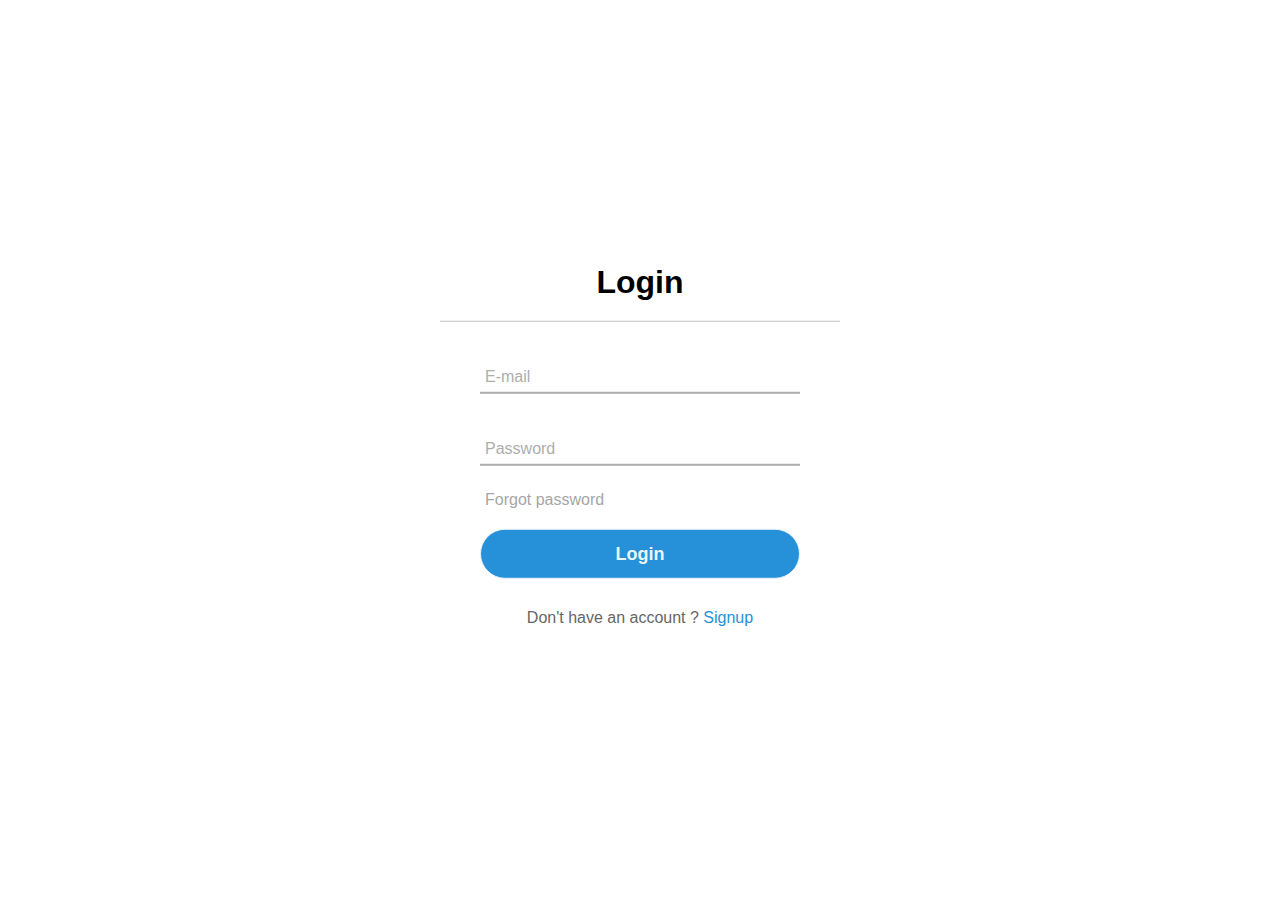
<file: templates/login.html>
<?DOCTYPE html>
<html lang="en" dir="ltr">
    <head>
        <meta charset="utf-8">
        <title>Login Form</title>
        <link rel="stylesheet" href=style.css>

    </head>
    <body>
        <div class="center">
            <h1>Login</h1>
            <form method="post" action="/index">
                <div class="txt_field">
                    <input type="text" name="email" required>
                    <span></span>
                    <label>E-mail</label>
                </div>
                <div class="txt_field">
                    <input type="Password" name="password" required>
                    <span></span>
                    <label>Password</label>
                </div>
                <div class="pass">Forgot password</div>
                <input type="Submit" value="Login">
                <div class="signup_link">
                    Don't have an account ? <a href="/signup">Signup</a>
                </div>
            </form>
        </div>
    </body>
</html>
</file>
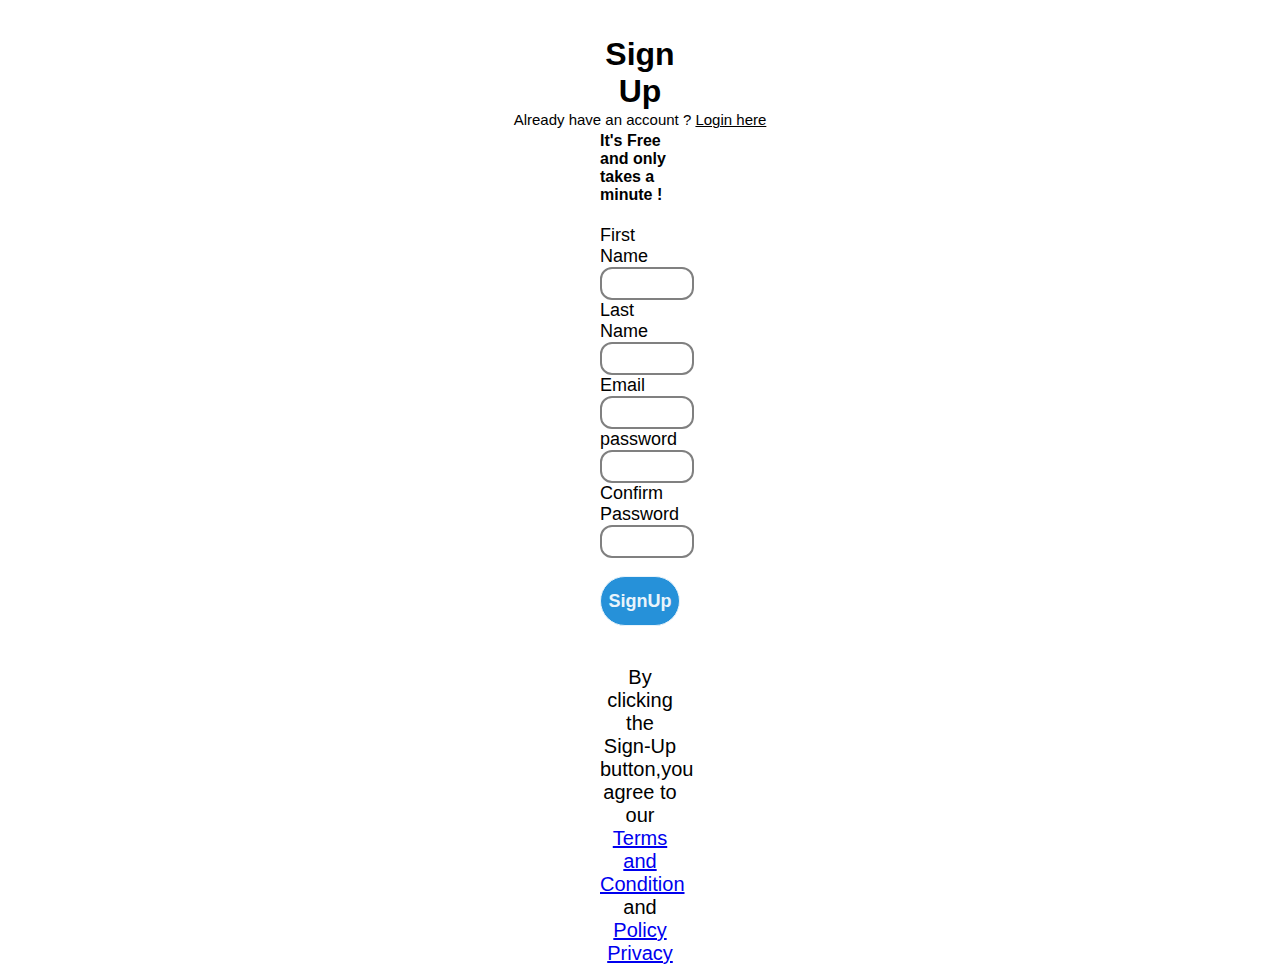
<file: templates/signup.html>
<!DOCTYPE html>
<html lang="en">
<head>
    <meta charset="UTF-8">
    <meta http-equiv="X-UA-Compatible" content="IE=edge">
    <meta name="viewport" content="width=device-width, initial-scale=1.0">
    <link rel="stylesheet" href="style.css">
</head>
<body>
    <div class="signup-box">
        <h1>Sign Up</h1>
        <h4>It's Free and only takes a minute !</h4>
        <form method="POST", action="/signup" >
            <label>First Name</label>
            <br><input type="text" name="Your Name"  required>
            <br><label>Last Name</label>
            <br><input type="text" name="Last Name"  required>
            <br><label>Email</label>
            <br><input type="email" name="Email address" required>
            <br><label>password</label>
            <br><input type="password" name="Password" required>
            <br><label>Confirm Password</label>
            <br><input type="password" name="Confirm Password" required>
            <br><br><input type="Submit" value="SignUp">
        </form>
        <p>By clicking the Sign-Up button,you agree to our<br>
        <a href="#">Terms and Condition</a> and <a href="#">Policy Privacy</a>
    </div>
    <p class="para-2">Already have an account ? <a href="login.html">Login here</a></p>
</body>
</html>
</file>
<file: templates/style.css>
body{
    margin: 0;
    padding: 0;
    font-family: sans-serif;
    background-image: url("D:\home.png");
    background-size: cover;
    background-repeat: no-repeat;
}
.center{
    position: absolute;
    top: 50%;
    left: 50%;
    transform: translate(-50%, -50%);
    width: 400px;
    background: white;
    border-radius: 10px;
}
.center h1{
    text-align: center;
    padding: 0 0 20px 0;
    border-bottom: 1px solid silver;
}
.center form{
    padding: 0 40px;
    box-sizing: border-box;
}
form .txt_field{
    position: relative;
    border-bottom: 2px solid #adadad;
    margin: 30px 0;
}
.txt_field input{
    width: 100%;
    padding: 0 5px;
    height: 40px;
    font-size: 16px;
    border: none;
    background: none;
    outline: none;
}
.txt_field label{
    position: absolute;
    top: 50%;
    left: 5px;
    color:#adadad;
    transform: translateY(-50%);
    font-size: 16px;
    pointer-events: none;
    transition: .5s;
}
.txt_field span before{
    content: '';
    position: absolute;
    top: 40px;
    left: 0;
    width: 0px%;
    height: 2px;
    background: #2691d9;
    transition: .5s;
}
.txt_field input:focus ~ label,
.txt_field input:valid ~ label{
    top: -5px;
    color: #2691d9;    
}
.txt_field input:focus ~ span::before,
.txt_field input:valid ~ span::before{
    width: 100px;
}
.pass{
    margin: -5px 0 20px 5px;
    color: #a6a6a6;
    cursor: pointer;
}
.pass:hover{
    text-decoration: underline;
}
input[type="submit"]{
    width: 100%;
    height: 50px;
    border: 1px solid;
    background: #2691d9;
    border-radius: 25px;
    font-size: 18px;
    color: #e9f4fb;
    font-weight: 700;
    cursor: pointer;
    outline: none;
}
input[type="submit"]:hover{
    border-color: #2691d9;
    transition: .5s;
}
.signup_link{
    margin: 30px 0;
    text-align:center;
    font-size: 16px;
    color: #666666;
}
.signup_link a{
    color: #2691d9;
    text-decoration: none;
}
.signup_link a:hover{
    text-decoration: underline;
}
input[type="Get Started"]:hover{
    border-color: #2691d9;
    transition: .5s;
}
.signup-box{
    width: 80px;
    height: 80px;
    margin: auto;
    border-radius: 3px;
}
h1{
    text-align: center;
    padding-top: 15px;
}
form label{
    display: flexbox; 
    margin-top: 5px;
    font-size: 18px;
}
form input{
    width: 95%;
    padding: 7px;
    border: black;
    border: 2px solid gray;
    border-radius: 12px;
    outline: black;
}
input[type="signup"]{
    width: 200px;
    height: 30px;
    margin-top: 20px;
    position: center;
    border: none;
    background-color: #black;
    color: black;
    font-size: 22px;
}
p{
    text-align: center;
    padding-top: 20px;
    font-size: 20px;
}
.para-2{
    text-align: center;
    color: black;
    font-size: 15px;
    margin-top: -10px;
}
.para-2 a{
    color: black;
}
.button{
    margin-left:90vh;
    margin-top: 80vh;
}
</file>
